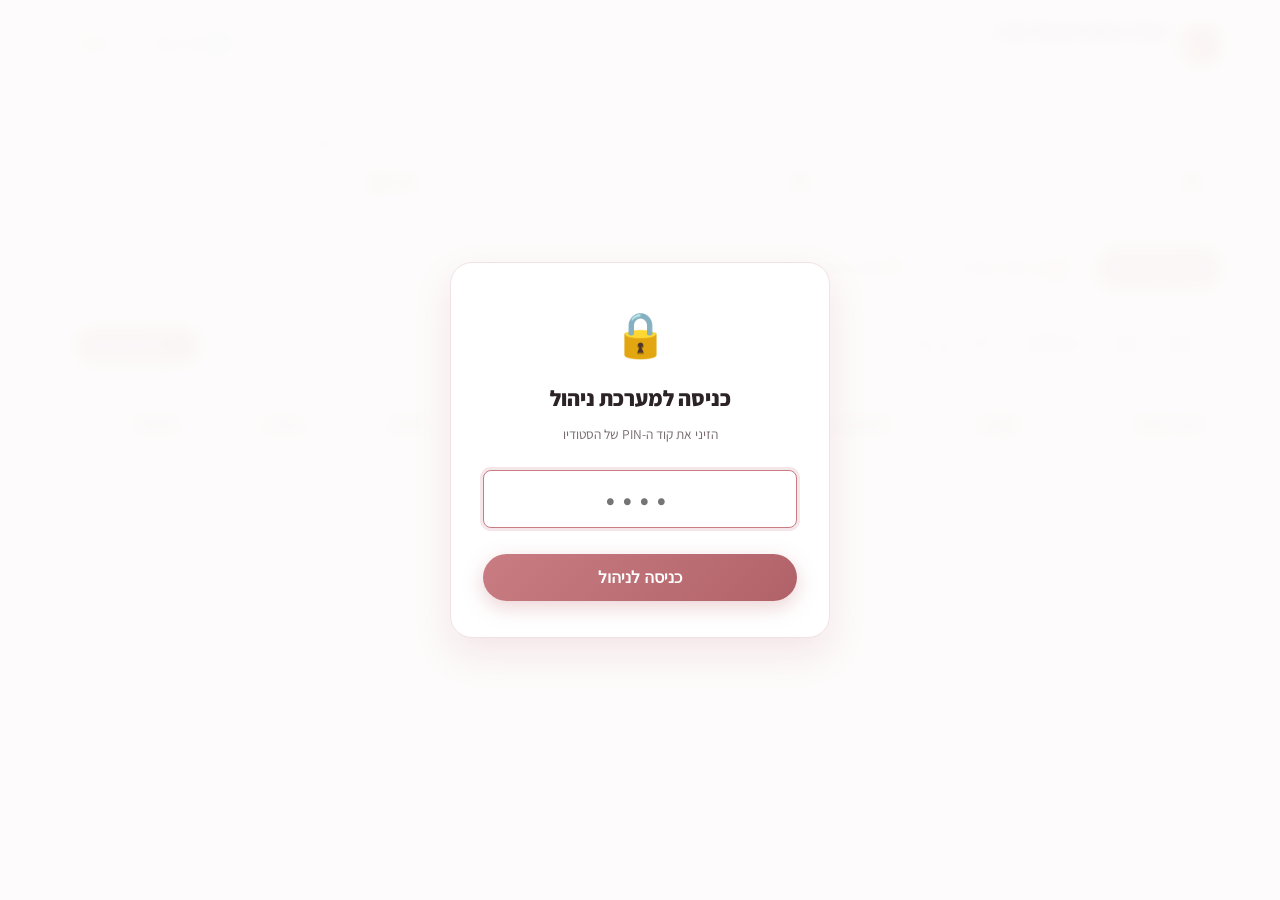
<file: static/admin.html>
<!DOCTYPE html>
<html lang="he" dir="rtl">
<head>
  <meta charset="UTF-8">
  <meta name="viewport" content="width=device-width, initial-scale=1.0">
  <meta http-equiv="Cache-Control" content="no-cache, no-store, must-revalidate">
  <meta http-equiv="Pragma" content="no-cache">
  <meta http-equiv="Expires" content="0">
  <title>ניהול סטודיו | מערכת זימון תורים</title>
  <link rel="preconnect" href="https://fonts.googleapis.com">
  <link rel="preconnect" href="https://fonts.gstatic.com" crossorigin>
  <link href="https://fonts.googleapis.com/css2?family=Assistant:wght@300;400;600;700;800&display=swap" rel="stylesheet">
  <link rel="stylesheet" href="/static/styles.css?v=20260924_6">
  <style>
    body {
      background: #f8f6f7;
    }
    .admin-header {
      background: #ffffff;
      border-bottom: 1px solid var(--border);
      padding: 16px 0;
      position: sticky;
      top: 0;
      z-index: 90;
    }
    .admin-nav {
      display: flex;
      align-items: center;
      justify-content: space-between;
    }
    .admin-tabs {
      display: flex;
      gap: 10px;
      margin: 24px 0 20px;
      overflow-x: auto;
      padding-bottom: 4px;
    }
    .admin-tab-btn {
      background: white;
      border: 1px solid var(--border);
      padding: 10px 20px;
      border-radius: var(--radius-full);
      font-size: 14px;
      font-weight: 700;
      color: var(--text-muted);
      cursor: pointer;
      display: flex;
      align-items: center;
      gap: 8px;
      transition: var(--transition);
      white-space: nowrap;
    }
    .admin-tab-btn:hover {
      border-color: var(--primary);
      color: var(--primary-dark);
    }
    .admin-tab-btn.active {
      background: var(--primary);
      border-color: var(--primary);
      color: white;
      box-shadow: 0 4px 12px rgba(201, 125, 131, 0.3);
    }
    .stat-cards-grid {
      display: grid;
      grid-template-columns: repeat(auto-fit, minmax(200px, 1fr));
      gap: 16px;
      margin-bottom: 24px;
    }
    .stat-card {
      background: white;
      border: 1px solid var(--border);
      border-radius: var(--radius-md);
      padding: 20px;
      box-shadow: var(--shadow-sm);
    }
    .stat-val {
      font-size: 28px;
      font-weight: 800;
      color: var(--primary-dark);
      margin-top: 4px;
    }
    .stat-lbl {
      font-size: 13px;
      color: var(--text-muted);
      font-weight: 600;
    }
    /* Filter Bar */
    .filter-bar {
      background: white;
      border: 1px solid var(--border);
      border-radius: var(--radius-md);
      padding: 16px;
      margin-bottom: 20px;
      display: flex;
      gap: 12px;
      flex-wrap: wrap;
      align-items: center;
      justify-content: space-between;
    }
    .filter-group {
      display: flex;
      gap: 8px;
      align-items: center;
      flex-wrap: wrap;
    }
    .appts-table-wrap {
      background: white;
      border: 1px solid var(--border);
      border-radius: var(--radius-md);
      overflow-x: auto;
      box-shadow: var(--shadow-sm);
    }
    table {
      width: 100%;
      border-collapse: collapse;
      text-align: right;
      font-size: 14px;
    }
    th {
      background: var(--primary-subtle);
      padding: 14px 16px;
      font-weight: 700;
      color: var(--text-main);
      border-bottom: 1px solid var(--border);
    }
    td {
      padding: 14px 16px;
      border-bottom: 1px solid var(--border);
      vertical-align: middle;
    }
    tr:hover td {
      background: #fffcfd;
    }
    .status-badge {
      display: inline-block;
      padding: 4px 10px;
      border-radius: var(--radius-full);
      font-size: 12px;
      font-weight: 700;
    }
    .status-pending { background: #fff7ed; color: #ea580c; border: 1px solid #fed7aa; }
    .status-confirmed { background: #e8f7ee; color: #2a9d8f; }
    .status-completed { background: #e0f2fe; color: #0284c7; }
    .status-cancelled { background: #fee2e2; color: #dc2626; }
    .status-no_show { background: #fef3c7; color: #d97706; }

    /* Action buttons in table */
    .btn-action-sm {
      padding: 5px 10px;
      border-radius: var(--radius-sm);
      font-size: 12px;
      font-weight: 600;
      border: 1px solid var(--border);
      background: white;
      cursor: pointer;
      margin-left: 4px;
      transition: var(--transition);
      display: inline-flex;
      align-items: center;
      gap: 4px;
    }
    .btn-action-sm:hover {
      background: var(--primary-subtle);
      border-color: var(--primary);
    }
    .btn-wa-sm {
      background: #e6f9ed;
      color: #128c7e;
      border-color: #a7f3d0;
      text-decoration: none;
    }
    .btn-wa-sm:hover {
      background: #25d366;
      color: white;
    }

    /* Auth lock screen */
    .auth-overlay {
      position: fixed;
      inset: 0;
      background: rgba(253, 251, 251, 0.96);
      backdrop-filter: blur(8px);
      display: flex;
      align-items: center;
      justify-content: center;
      z-index: 999;
    }
    .auth-box {
      background: white;
      border: 1px solid var(--border);
      box-shadow: var(--shadow-lg);
      border-radius: var(--radius-lg);
      padding: 36px 32px;
      width: 100%;
      max-width: 380px;
      text-align: center;
    }
    .pin-input {
      letter-spacing: 8px;
      text-align: center;
      font-size: 24px;
      font-weight: 800;
    }

    /* Tab panels */
    .tab-view {
      display: none;
    }
    .tab-view.active {
      display: block;
    }
  </style>
</head>
<body>

  <!-- Admin Login Overlay -->
  <div id="authOverlay" class="auth-overlay">
    <div class="auth-box">
      <div style="font-size: 44px; margin-bottom: 12px;">🔒</div>
      <h2 style="font-size: 22px; font-weight: 800; margin-bottom: 8px;">כניסה למערכת ניהול</h2>
      <p style="color: var(--text-muted); font-size: 13.5px; margin-bottom: 24px;">
        הזיני את קוד ה-PIN של הסטודיו
      </p>
      <form onsubmit="handleAdminLogin(event)">
        <div class="form-group">
          <input type="password" id="adminPinInput" class="form-input pin-input" maxlength="8" placeholder="••••" required autofocus>
        </div>
        <button type="submit" class="btn-primary" style="width: 100%; justify-content: center; margin-top: 10px;">
          כניסה לניהול
        </button>
      </form>
    </div>
  </div>

  <!-- Admin Header -->
  <header class="admin-header">
    <div class="container admin-nav">
      <div style="display: flex; align-items: center; gap: 12px;">
        <a href="/" style="text-decoration: none;" title="מעבר לאתר הראשי">
          <div class="brand-icon">💅</div>
        </a>
        <div>
          <h1 style="font-size: 19px; font-weight: 800;" id="adminSalonTitle">ניהול ציפורניים של סתיו</h1>
          <span style="font-size: 12px; color: var(--primary); font-weight: 700;">מערכת ניהול תורים והגדרות</span>
        </div>
      </div>
      <div style="display: flex; gap: 10px; align-items: center;">
        <a href="/" class="btn-secondary" style="padding: 8px 16px; font-size: 13px;">
          🌐 צפייה באתר
        </a>
        <button onclick="logoutAdmin()" class="btn-action-sm" style="color: #dc2626; border-color: #fecaca; padding: 8px 14px;">
          יציאה
        </button>
      </div>
    </div>
  </header>

  <main class="container" style="padding-bottom: 80px;">

    <!-- Summary Statistics -->
    <div class="stat-cards-grid" style="margin-top: 24px;">
      <div class="stat-card">
        <div class="stat-lbl">תורים להיום</div>
        <div class="stat-val" id="statTodayCount">0</div>
      </div>
      <div class="stat-card">
        <div class="stat-lbl">סה״כ תורים החודש</div>
        <div class="stat-val" id="statMonthCount">0</div>
      </div>
      <div class="stat-card">
        <div class="stat-lbl">הכנסה חודשית משוערת</div>
        <div class="stat-val" id="statMonthRevenue">0 ₪</div>
      </div>
    </div>

    <!-- Navigation Tabs -->
    <div class="admin-tabs">
      <button class="admin-tab-btn active" onclick="switchAdminTab('appts', this)">
        📅 יומן תורים
      </button>
      <button class="admin-tab-btn" onclick="switchAdminTab('services', this)">
        💅 שירותים ומחירון
      </button>
      <button class="admin-tab-btn" onclick="switchAdminTab('hours', this)">
        ⏰ שעות פעילות
      </button>
      <button class="admin-tab-btn" onclick="switchAdminTab('reviews', this)">
        💬 חוות דעת (ביקורות)
      </button>
      <button class="admin-tab-btn" onclick="switchAdminTab('settings', this)">
        ⚙️ הגדרות סטודיו
      </button>
    </div>

    <!-- TAB 1: Appointments -->
    <section id="tabViewAppts" class="tab-view active">
      <div class="filter-bar">
        <div class="filter-group">
          <button class="btn-action-sm" onclick="filterDateShortcut('today')">היום</button>
          <button class="btn-action-sm" onclick="filterDateShortcut('tomorrow')">מחר</button>
          <button class="btn-action-sm" onclick="filterDateShortcut('all')">כל התורים</button>
          <input type="date" id="filterDateInput" class="form-input" style="width: auto; padding: 6px 12px; font-size: 13px;" onchange="loadAppointments()">
          <select id="filterStatusSelect" class="form-input" style="width: auto; padding: 6px 12px; font-size: 13px;" onchange="loadAppointments()">
            <option value="all">כל הסטטוסים</option>
            <option value="confirmed">מאושר</option>
            <option value="completed">הושלם</option>
            <option value="cancelled">מבוטל</option>
            <option value="no_show">לא הגיעה</option>
          </select>
        </div>
        <div class="filter-group">
          <input type="text" id="searchClientInput" placeholder="חיפוש לפי שם / טלפון..." class="form-input" style="width: 200px; padding: 6px 12px; font-size: 13px;" oninput="loadAppointments()">
          <button class="btn-primary" onclick="openManualBookingModal()" style="padding: 8px 18px; font-size: 13px;">
            + הוסף תור ידני
          </button>
        </div>
      </div>

      <div class="appts-table-wrap">
        <table>
          <thead>
            <tr>
              <th>תאריך ושעה</th>
              <th>לקוח/ה</th>
              <th>טלפון & וואטסאפ</th>
              <th>טיפול</th>
              <th>מחיר</th>
              <th>סטטוס</th>
              <th>הערות</th>
              <th>פעולות</th>
            </tr>
          </thead>
          <tbody id="apptsTableBody">
            <!-- Injected by admin.js -->
          </tbody>
        </table>
        <div id="noApptsMsg" style="display: none; text-align: center; padding: 40px; color: var(--text-muted);">
          לא נמצאו תורים לפי הסינון הנוכחי.
        </div>
      </div>
    </section>

    <!-- TAB 2: Services Management -->
    <section id="tabViewServices" class="tab-view">
      <div style="display: flex; justify-content: space-between; align-items: center; margin-bottom: 20px;">
        <h2 style="font-size: 20px; font-weight: 800;">שירותים, טיפולים ומחירים</h2>
        <button class="btn-primary" onclick="openNewServiceModal()" style="padding: 8px 18px; font-size: 13px;">
          + הוסף טיפול חדש
        </button>
      </div>

      <div class="appts-table-wrap">
        <table>
          <thead>
            <tr>
              <th>שם טיפול (עברית)</th>
              <th>קטגוריה</th>
              <th>משך (דקות)</th>
              <th>מחיר (₪)</th>
              <th>תגית</th>
              <th>פעולות</th>
            </tr>
          </thead>
          <tbody id="adminServicesTableBody">
            <!-- Injected by admin.js -->
          </tbody>
        </table>
      </div>
    </section>

    <!-- TAB 3: Business Hours -->
    <section id="tabViewHours" class="tab-view">
      <div style="background: white; border: 1px solid var(--border); border-radius: var(--radius-md); padding: 24px; max-width: 800px;">
        <h2 style="font-size: 20px; font-weight: 800; margin-bottom: 8px;">הגדרת ימי ושעות פעילות</h2>
        <p style="color: var(--text-muted); font-size: 13.5px; margin-bottom: 24px;">
          המערכת תאפשר ללקוחות להזמין תורים אך ורק בטווח השעות הפנויות שהגדרת כאן.
        </p>
        <div id="hoursFormContainer">
          <!-- Injected by admin.js -->
        </div>
        <button class="btn-primary" onclick="saveBusinessHours()" style="margin-top: 20px;">
          💾 שמירת שעות פעילות
        </button>
      </div>
    </section>

    <!-- TAB 4: Client Reviews -->
    <section id="tabViewReviews" class="tab-view">
      <div style="display: flex; justify-content: space-between; align-items: center; margin-bottom: 20px;">
        <div>
          <h2 style="font-size: 20px; font-weight: 800;">חוות דעת (ביקורות)</h2>
          <p style="color: var(--text-muted); font-size: 13.5px;">חוות דעת אותנטיות שנכתבו על ידי לקוחות באתר</p>
        </div>
      </div>

      <div class="appts-table-wrap">
        <table>
          <thead>
            <tr>
              <th style="width: 110px;">תאריך</th>
              <th style="width: 140px;">שם לקוח/ה</th>
              <th style="width: 120px;">דירוג</th>
              <th>חוות דעת</th>
              <th style="width: 90px;">פעולות</th>
            </tr>
          </thead>
          <tbody id="adminReviewsTableBody">
            <!-- Injected by admin.js -->
          </tbody>
        </table>
        <div id="noAdminReviewsMsg" style="display: none; text-align: center; padding: 40px; color: var(--text-muted);">
          טרם נכתבו חוות דעת באתר.
        </div>
      </div>
    </section>

    <!-- TAB 5: Studio Settings -->
    <section id="tabViewSettings" class="tab-view">
      <div style="background: white; border: 1px solid var(--border); border-radius: var(--radius-md); padding: 24px; max-width: 680px;">
        <h2 style="font-size: 20px; font-weight: 800; margin-bottom: 18px;">פרטי הסטודיו והגדרות מערכת</h2>
        <form onsubmit="saveSalonSettings(event)">
          <div class="form-group">
            <label class="form-label">שם הסטודיו (עברית)</label>
            <input type="text" id="settingNameHe" class="form-input" required>
          </div>
          <div class="form-group">
            <label class="form-label">שם הסטודיו (אנגלית)</label>
            <input type="text" id="settingNameEn" class="form-input" required>
          </div>
          <div class="form-group">
            <label class="form-label">מספר טלפון לבירורים</label>
            <input type="text" id="settingPhone" class="form-input" required>
          </div>
          <div class="form-group">
            <label class="form-label">מספר וואטסאפ להודעות (כולל קידומת 972, לדוגמה: 972501234567)</label>
            <input type="text" id="settingWa" class="form-input" required>
          </div>
          <div class="form-group">
            <label class="form-label">כתובת הסטודיו</label>
            <input type="text" id="settingAddress" class="form-input" required>
          </div>
          <div class="form-group">
            <label class="form-label">קוד PIN לניהול</label>
            <input type="text" id="settingPin" class="form-input" required>
          </div>
          <div class="form-group">
            <label class="form-label">מדיניות ביטולים והערות לקוח</label>
            <textarea id="settingPolicy" class="form-input" rows="3"></textarea>
          </div>
          <button type="submit" class="btn-primary" style="margin-top: 10px;">
            💾 שמור שינויים
          </button>
        </form>
      </div>
    </section>

  </main>

  <!-- Service Edit / Add Modal -->
  <div id="serviceModal" class="modal-overlay">
    <div class="modal-content" style="max-width: 520px;">
      <div class="modal-header">
        <h3 class="modal-title" id="serviceModalTitle">עריכת טיפול</h3>
        <button class="btn-close" onclick="closeServiceModal()">✕</button>
      </div>
      <div class="modal-body">
        <form onsubmit="saveServiceForm(event)">
          <input type="hidden" id="editServiceId">
          <div class="form-group">
            <label class="form-label">שם הטיפול (עברית) *</label>
            <input type="text" id="srvNameHe" class="form-input" required>
          </div>
          <div class="form-group">
            <label class="form-label">שם הטיפול (אנגלית)</label>
            <input type="text" id="srvNameEn" class="form-input">
          </div>
          <div class="form-group">
            <label class="form-label">קטגוריה *</label>
            <select id="srvCategory" class="form-input">
              <option value="gel">לק ג'ל ומניקור (gel)</option>
              <option value="extensions">בנייה ומילוי (extensions)</option>
              <option value="pedicure">פדיקור (pedicure)</option>
              <option value="art">נייל ארט ותוספות (art)</option>
              <option value="care">הסרה וטיפוח (care)</option>
            </select>
          </div>
          <div style="display: grid; grid-template-columns: 1fr 1fr; gap: 12px;">
            <div class="form-group">
              <label class="form-label">משך הטיפול (דקות) *</label>
              <input type="number" id="srvDuration" class="form-input" required min="10" step="5" value="60">
            </div>
            <div class="form-group">
              <label class="form-label">מחיר (₪) *</label>
              <input type="number" id="srvPrice" class="form-input" required min="0" step="5" value="140">
            </div>
          </div>
          <div class="form-group">
            <label class="form-label">תיאור הטיפול</label>
            <textarea id="srvDescHe" class="form-input" rows="2"></textarea>
          </div>
          <div class="form-group">
            <label class="form-label">תגית מיוחדת (למשל: הכי פופולרי ✨)</label>
            <input type="text" id="srvBadgeHe" class="form-input">
          </div>
          <div style="display: flex; justify-content: flex-end; gap: 10px; margin-top: 16px;">
            <button type="button" class="btn-secondary" onclick="closeServiceModal()">ביטול</button>
            <button type="submit" class="btn-primary">שמירה</button>
          </div>
        </form>
      </div>
    </div>
  </div>

  <!-- Manual Booking Modal -->
  <div id="manualBookingModal" class="modal-overlay">
    <div class="modal-content" style="max-width: 520px;">
      <div class="modal-header">
        <h3 class="modal-title">הוספת תור ידני (טלפוני / ווק-אין)</h3>
        <button class="btn-close" onclick="closeManualBookingModal()">✕</button>
      </div>
      <div class="modal-body">
        <form onsubmit="handleManualBookingSubmit(event)">
          <div class="form-group">
            <label class="form-label">שם הלקוח/ה *</label>
            <input type="text" id="manualName" class="form-input" required>
          </div>
          <div class="form-group">
            <label class="form-label">מספר טלפון *</label>
            <input type="tel" id="manualPhone" class="form-input" required>
          </div>
          <div class="form-group">
            <label class="form-label">טיפול *</label>
            <select id="manualServiceSelect" class="form-input" required>
              <!-- Populated by JS -->
            </select>
          </div>
          <div style="display: grid; grid-template-columns: 1fr 1fr; gap: 12px;">
            <div class="form-group">
              <label class="form-label">תאריך *</label>
              <input type="date" id="manualDate" class="form-input" required>
            </div>
            <div class="form-group">
              <label class="form-label">שעת התחלה *</label>
              <input type="time" id="manualStartTime" class="form-input" required value="10:00">
            </div>
          </div>
          <div class="form-group">
            <label class="form-label">הערות</label>
            <textarea id="manualNotes" class="form-input" rows="2" placeholder="למשל: תור טלפוני"></textarea>
          </div>
          <div style="display: flex; justify-content: flex-end; gap: 10px; margin-top: 16px;">
            <button type="button" class="btn-secondary" onclick="closeManualBookingModal()">ביטול</button>
            <button type="submit" class="btn-primary">הוספת תור</button>
          </div>
        </form>
      </div>
    </div>
  </div>

  <script src="/static/admin.js?v=20260924_7"></script>
</body>
</html>
</file>
<file: static/styles.css>
:root {
  --primary: #c97d83;
  --primary-dark: #b06268;
  --primary-light: #fbebee;
  --primary-subtle: #fff5f6;
  --gold: #d4af37;
  --gold-light: #f7eed7;
  --text-main: #2b2325;
  --text-muted: #74686a;
  --text-light: #9e8e91;
  --bg-main: #fdfbfb;
  --bg-card: #ffffff;
  --border: #f0e2e4;
  --border-focus: #c97d83;
  --shadow-sm: 0 2px 8px rgba(199, 125, 131, 0.08);
  --shadow-md: 0 8px 24px rgba(199, 125, 131, 0.12);
  --shadow-lg: 0 16px 36px rgba(199, 125, 131, 0.16);
  --radius-sm: 8px;
  --radius-md: 14px;
  --radius-lg: 22px;
  --radius-full: 9999px;
  --font-heading: 'Playfair Display', 'Assistant', serif, -apple-system, sans-serif;
  --font-body: 'Assistant', -apple-system, BlinkMacSystemFont, "Segoe UI", Roboto, sans-serif;
  --transition: all 0.25s cubic-bezier(0.16, 1, 0.3, 1);
}

* {
  box-sizing: border-box;
  margin: 0;
  padding: 0;
}

body {
  font-family: var(--font-body);
  background-color: var(--bg-main);
  color: var(--text-main);
  line-height: 1.6;
  min-height: 100vh;
  -webkit-font-smoothing: antialiased;
}

/* RTL / LTR Helpers */
[dir="rtl"] {
  direction: rtl;
  text-align: right;
}
[dir="ltr"] {
  direction: ltr;
  text-align: left;
}

/* Container */
.container {
  max-width: 1200px;
  margin: 0 auto;
  padding: 0 20px;
}

/* Navbar */
.navbar {
  background: rgba(255, 255, 255, 0.92);
  backdrop-filter: blur(12px);
  position: sticky;
  top: 0;
  z-index: 100;
  border-bottom: 1px solid var(--border);
  padding: 14px 0;
}

.nav-content {
  display: flex;
  align-items: center;
  justify-content: space-between;
}

.brand {
  display: flex;
  align-items: center;
  gap: 10px;
  text-decoration: none;
  color: var(--text-main);
}

.brand-icon {
  width: 38px;
  height: 38px;
  background: linear-gradient(135deg, var(--primary), var(--primary-dark));
  color: #fff;
  border-radius: 12px;
  display: flex;
  align-items: center;
  justify-content: center;
  font-size: 20px;
  box-shadow: 0 4px 12px rgba(201, 125, 131, 0.3);
}

.brand-name {
  font-size: 20px;
  font-weight: 700;
  letter-spacing: -0.3px;
}

.brand-tagline {
  font-size: 11px;
  color: var(--primary);
  font-weight: 600;
  text-transform: uppercase;
  letter-spacing: 0.5px;
}

.nav-actions {
  display: flex;
  align-items: center;
  gap: 12px;
}

.btn-lang {
  background: var(--primary-subtle);
  color: var(--primary-dark);
  border: 1px solid var(--border);
  padding: 6px 14px;
  border-radius: var(--radius-full);
  font-size: 13px;
  font-weight: 600;
  cursor: pointer;
  transition: var(--transition);
  display: flex;
  align-items: center;
  gap: 6px;
}

.btn-lang:hover {
  background: var(--primary-light);
}

.btn-admin-link {
  text-decoration: none;
  color: var(--text-muted);
  font-size: 13px;
  font-weight: 500;
  padding: 6px 12px;
  border-radius: var(--radius-full);
  transition: var(--transition);
}

.btn-admin-link:hover {
  color: var(--primary-dark);
  background: var(--primary-subtle);
}

/* Hero Section */
.hero {
  padding: 50px 0 60px;
  position: relative;
  overflow: hidden;
}

.hero-bg-accent {
  position: absolute;
  top: -150px;
  left: 50%;
  transform: translateX(-50%);
  width: 600px;
  height: 600px;
  background: radial-gradient(circle, rgba(251, 235, 238, 0.8) 0%, rgba(253, 251, 251, 0) 70%);
  z-index: -1;
  pointer-events: none;
}

.hero-inner {
  display: grid;
  grid-template-columns: 1.2fr 0.8fr;
  gap: 40px;
  align-items: center;
}

@media (max-width: 860px) {
  .hero-inner {
    grid-template-columns: 1fr;
    text-align: center;
  }
}

.hero-tag {
  display: inline-flex;
  align-items: center;
  gap: 8px;
  background: var(--primary-light);
  color: var(--primary-dark);
  padding: 6px 16px;
  border-radius: var(--radius-full);
  font-size: 13px;
  font-weight: 700;
  margin-bottom: 18px;
}

.hero-title {
  font-size: 42px;
  font-weight: 800;
  line-height: 1.2;
  color: var(--text-main);
  margin-bottom: 16px;
}

.hero-title span {
  background: linear-gradient(135deg, var(--primary-dark), #e07a5f);
  -webkit-background-clip: text;
  -webkit-text-fill-color: transparent;
}

.hero-desc {
  font-size: 17px;
  color: var(--text-muted);
  margin-bottom: 28px;
  max-width: 520px;
}

@media (max-width: 860px) {
  .hero-desc {
    margin: 0 auto 28px;
  }
}

.hero-cta-group {
  display: flex;
  align-items: center;
  gap: 14px;
  flex-wrap: wrap;
}

@media (max-width: 860px) {
  .hero-cta-group {
    justify-content: center;
  }
}

.btn-primary {
  background: linear-gradient(135deg, var(--primary), var(--primary-dark));
  color: white;
  border: none;
  padding: 14px 32px;
  border-radius: var(--radius-full);
  font-size: 16px;
  font-weight: 700;
  cursor: pointer;
  box-shadow: 0 6px 20px rgba(201, 125, 131, 0.35);
  transition: var(--transition);
  display: inline-flex;
  align-items: center;
  gap: 10px;
  text-decoration: none;
}

.btn-primary:hover {
  transform: translateY(-2px);
  box-shadow: 0 8px 26px rgba(201, 125, 131, 0.45);
}

.btn-secondary {
  background: white;
  color: var(--text-main);
  border: 1px solid var(--border);
  padding: 14px 26px;
  border-radius: var(--radius-full);
  font-size: 15px;
  font-weight: 600;
  cursor: pointer;
  transition: var(--transition);
  text-decoration: none;
  display: inline-flex;
  align-items: center;
  gap: 8px;
}

.btn-secondary:hover {
  background: var(--primary-subtle);
  border-color: var(--primary);
  color: var(--primary-dark);
}

/* Hero Badge Cards */
.hero-visual {
  position: relative;
  display: flex;
  justify-content: center;
}

.hero-card-stack {
  position: relative;
  width: 100%;
  max-width: 360px;
}

.hero-main-card {
  background: #ffffff;
  border-radius: var(--radius-lg);
  padding: 24px;
  box-shadow: var(--shadow-lg);
  border: 1px solid var(--border);
}

.hero-rating-box {
  display: flex;
  align-items: center;
  gap: 12px;
  margin-bottom: 20px;
  padding-bottom: 16px;
  border-bottom: 1px solid var(--border);
}

.rating-stars {
  color: #ffb703;
  font-size: 18px;
  letter-spacing: 2px;
}

.rating-text {
  font-size: 14px;
  font-weight: 700;
  color: var(--text-main);
}

.hero-features-list {
  list-style: none;
  display: flex;
  flex-direction: column;
  gap: 14px;
}

.hero-feature-item {
  display: flex;
  align-items: center;
  gap: 12px;
  font-size: 14px;
  font-weight: 600;
  color: var(--text-main);
}

.feature-check {
  width: 24px;
  height: 24px;
  border-radius: 50%;
  background: var(--primary-light);
  color: var(--primary-dark);
  display: flex;
  align-items: center;
  justify-content: center;
  font-size: 13px;
  flex-shrink: 0;
}

/* Category Filter Tabs */
.services-section {
  padding: 40px 0 80px;
}

.section-header {
  text-align: center;
  margin-bottom: 36px;
}

.section-subtitle {
  font-size: 13px;
  font-weight: 700;
  color: var(--primary);
  text-transform: uppercase;
  letter-spacing: 1px;
  margin-bottom: 6px;
}

.section-title {
  font-size: 32px;
  font-weight: 800;
  color: var(--text-main);
  margin-bottom: 10px;
}

.category-tabs {
  display: flex;
  justify-content: center;
  gap: 8px;
  flex-wrap: wrap;
  margin-bottom: 34px;
}

.cat-tab {
  background: white;
  border: 1px solid var(--border);
  padding: 9px 20px;
  border-radius: var(--radius-full);
  font-size: 14px;
  font-weight: 600;
  color: var(--text-muted);
  cursor: pointer;
  transition: var(--transition);
}

.cat-tab:hover {
  border-color: var(--primary);
  color: var(--primary-dark);
}

.cat-tab.active {
  background: var(--primary);
  border-color: var(--primary);
  color: white;
  box-shadow: 0 4px 14px rgba(201, 125, 131, 0.3);
}

/* Service Grid */
.services-grid {
  display: grid;
  grid-template-columns: repeat(auto-fill, minmax(330px, 1fr));
  gap: 24px;
}

.service-card {
  background: white;
  border: 1px solid var(--border);
  border-radius: var(--radius-md);
  padding: 24px;
  transition: var(--transition);
  display: flex;
  flex-direction: column;
  position: relative;
  box-shadow: var(--shadow-sm);
}

.service-card:hover {
  transform: translateY(-4px);
  box-shadow: var(--shadow-md);
  border-color: rgba(201, 125, 131, 0.4);
}

.service-badge {
  display: none;
}


.service-header {
  margin-bottom: 12px;
  padding-right: 70px;
}
[dir="rtl"] .service-header {
  padding-right: 0;
  padding-left: 70px;
}

.service-name {
  font-size: 19px;
  font-weight: 700;
  color: var(--text-main);
  line-height: 1.3;
}

.service-desc {
  font-size: 13.5px;
  color: var(--text-muted);
  margin-bottom: 20px;
  flex-grow: 1;
}

.service-footer {
  display: flex;
  align-items: center;
  justify-content: space-between;
  border-top: 1px solid var(--border);
  padding-top: 16px;
}

.service-price-block {
  display: flex;
  flex-direction: column;
}

.service-price {
  font-size: 22px;
  font-weight: 800;
  color: var(--text-main);
}

.service-duration {
  font-size: 12.5px;
  color: var(--text-light);
  display: flex;
  align-items: center;
  gap: 4px;
}

.btn-book-service {
  background: var(--primary-light);
  color: var(--primary-dark);
  border: 1px solid transparent;
  padding: 8px 18px;
  border-radius: var(--radius-full);
  font-size: 13.5px;
  font-weight: 700;
  cursor: pointer;
  transition: var(--transition);
}

.btn-book-service:hover {
  background: var(--primary);
  color: white;
}

/* Modal Overlay */
.modal-overlay {
  position: fixed;
  top: 0;
  left: 0;
  right: 0;
  bottom: 0;
  background: rgba(26, 17, 19, 0.6);
  backdrop-filter: blur(4px);
  display: none;
  align-items: center;
  justify-content: center;
  z-index: 1000;
  padding: 16px;
}

.modal-overlay.active {
  display: flex;
  animation: fadeIn 0.2s ease-out;
}

@keyframes fadeIn {
  from { opacity: 0; }
  to { opacity: 1; }
}

.modal-content {
  background: white;
  width: 100%;
  max-width: 640px;
  max-height: 90vh;
  border-radius: var(--radius-lg);
  overflow-y: auto;
  box-shadow: 0 24px 48px rgba(0, 0, 0, 0.2);
  position: relative;
  display: flex;
  flex-direction: column;
}

.modal-header {
  padding: 20px 24px;
  border-bottom: 1px solid var(--border);
  display: flex;
  align-items: center;
  justify-content: space-between;
  position: sticky;
  top: 0;
  background: white;
  z-index: 10;
}

.modal-title {
  font-size: 20px;
  font-weight: 700;
}

.btn-close {
  background: none;
  border: none;
  font-size: 22px;
  color: var(--text-muted);
  cursor: pointer;
  width: 32px;
  height: 32px;
  border-radius: 50%;
  display: flex;
  align-items: center;
  justify-content: center;
  transition: var(--transition);
}

.btn-close:hover {
  background: var(--primary-light);
  color: var(--primary-dark);
}

/* Step Wizard Progress Bar */
.wizard-progress {
  display: flex;
  padding: 14px 24px;
  background: var(--primary-subtle);
  border-bottom: 1px solid var(--border);
  gap: 8px;
}

.wizard-step-indicator {
  flex: 1;
  display: flex;
  align-items: center;
  gap: 8px;
  font-size: 12px;
  font-weight: 700;
  color: var(--text-light);
}

.step-num {
  width: 24px;
  height: 24px;
  border-radius: 50%;
  background: white;
  border: 1px solid var(--border);
  display: flex;
  align-items: center;
  justify-content: center;
  font-size: 11px;
}

.wizard-step-indicator.active {
  color: var(--primary-dark);
}

.wizard-step-indicator.active .step-num {
  background: var(--primary);
  color: white;
  border-color: var(--primary);
}

.wizard-step-indicator.completed .step-num {
  background: var(--primary-dark);
  color: white;
  border-color: var(--primary-dark);
}

.modal-body {
  padding: 24px;
  flex: 1;
}

.step-panel {
  display: none;
}

.step-panel.active {
  display: block;
  animation: stepFade 0.25s ease-out;
}

@keyframes stepFade {
  from { opacity: 0; transform: translateY(6px); }
  to { opacity: 1; transform: translateY(0); }
}

/* Step 1: Services Selection */
.services-select-list {
  display: flex;
  flex-direction: column;
  gap: 10px;
  max-height: 280px;
  overflow-y: auto;
  margin-bottom: 20px;
  padding-right: 4px;
}

.select-service-item {
  display: flex;
  align-items: center;
  justify-content: space-between;
  padding: 14px 16px;
  border: 2px solid var(--border);
  border-radius: var(--radius-md);
  cursor: pointer;
  transition: var(--transition);
}

.select-service-item:hover {
  border-color: var(--primary);
  background: var(--primary-subtle);
}

.select-service-item.selected {
  border-color: var(--primary);
  background: var(--primary-light);
}

.item-left {
  display: flex;
  flex-direction: column;
}

.item-title {
  font-size: 15px;
  font-weight: 700;
  color: var(--text-main);
}

.item-meta {
  font-size: 12px;
  color: var(--text-muted);
}

.item-price {
  font-size: 16px;
  font-weight: 800;
  color: var(--primary-dark);
}

.addon-section-title {
  font-size: 14px;
  font-weight: 700;
  color: var(--text-muted);
  margin: 16px 0 10px;
}

.addons-grid {
  display: grid;
  grid-template-columns: 1fr 1fr;
  gap: 10px;
  margin-bottom: 20px;
}

@media (max-width: 500px) {
  .addons-grid {
    grid-template-columns: 1fr;
  }
}

.addon-pill {
  display: flex;
  align-items: center;
  justify-content: space-between;
  padding: 10px 14px;
  border: 1px solid var(--border);
  border-radius: var(--radius-sm);
  cursor: pointer;
  font-size: 13px;
  transition: var(--transition);
}

.addon-pill:hover {
  border-color: var(--primary);
}

.addon-pill.selected {
  background: var(--primary-light);
  border-color: var(--primary);
  font-weight: 700;
  color: var(--primary-dark);
}

/* Step 2: Date & Time Picker */
.date-picker-wrap {
  margin-bottom: 20px;
}

.date-scroll-row {
  display: flex;
  gap: 10px;
  overflow-x: auto;
  padding: 6px 2px 14px;
  scrollbar-width: thin;
}

.date-pill {
  flex: 0 0 76px;
  padding: 12px 6px;
  background: white;
  border: 2px solid var(--border);
  border-radius: var(--radius-md);
  text-align: center;
  cursor: pointer;
  transition: var(--transition);
  user-select: none;
}

.date-pill:hover:not(.disabled) {
  border-color: var(--primary);
  background: var(--primary-subtle);
}

.date-pill.selected {
  border-color: var(--primary);
  background: var(--primary);
  color: white;
  box-shadow: 0 4px 12px rgba(201, 125, 131, 0.35);
}

.date-pill.disabled {
  opacity: 0.4;
  cursor: not-allowed;
  background: #f5f5f5;
}

.date-day-name {
  font-size: 12px;
  font-weight: 600;
}

.date-day-num {
  font-size: 20px;
  font-weight: 800;
  line-height: 1.2;
}

.date-month-name {
  font-size: 11px;
  color: var(--text-light);
}

.date-pill.selected .date-month-name {
  color: rgba(255, 255, 255, 0.9);
}

.time-slots-container {
  margin-top: 16px;
}

.slots-grid {
  display: grid;
  grid-template-columns: repeat(auto-fill, minmax(88px, 1fr));
  gap: 10px;
  max-height: 220px;
  overflow-y: auto;
  padding: 4px;
}

.time-slot-btn {
  background: white;
  border: 1px solid var(--border);
  padding: 10px 6px;
  border-radius: var(--radius-sm);
  font-size: 14px;
  font-weight: 700;
  color: var(--text-main);
  cursor: pointer;
  text-align: center;
  transition: var(--transition);
}

.time-slot-btn:hover {
  border-color: var(--primary);
  color: var(--primary-dark);
  background: var(--primary-subtle);
}

.time-slot-btn.selected {
  background: var(--primary);
  border-color: var(--primary);
  color: white;
  box-shadow: 0 3px 10px rgba(201, 125, 131, 0.3);
}

.no-slots-msg {
  text-align: center;
  padding: 30px;
  color: var(--text-muted);
  font-size: 14px;
  background: var(--primary-subtle);
  border-radius: var(--radius-md);
}

/* Step 3: Client Form */
.form-group {
  margin-bottom: 16px;
}

.form-label {
  display: block;
  font-size: 13.5px;
  font-weight: 700;
  margin-bottom: 6px;
  color: var(--text-main);
}

.form-input {
  width: 100%;
  padding: 12px 14px;
  border: 1.5px solid var(--border);
  border-radius: var(--radius-sm);
  font-size: 15px;
  font-family: inherit;
  color: var(--text-main);
  transition: var(--transition);
  background: #fff;
}

.form-input:focus {
  outline: none;
  border-color: var(--border-focus);
  box-shadow: 0 0 0 3px rgba(201, 125, 131, 0.18);
}

.booking-summary-card {
  background: var(--primary-subtle);
  border: 1px solid var(--border);
  border-radius: var(--radius-md);
  padding: 16px;
  margin: 20px 0;
  display: flex;
  flex-direction: column;
  gap: 8px;
  font-size: 13.5px;
}

.summary-row {
  display: flex;
  justify-content: space-between;
  align-items: center;
}

.summary-total {
  border-top: 1px dashed var(--border);
  padding-top: 8px;
  margin-top: 4px;
  font-weight: 800;
  font-size: 16px;
  color: var(--primary-dark);
}

/* Step 4: Confirmation Screen */
.confirmation-wrap {
  text-align: center;
  padding: 20px 10px;
}

.conf-icon {
  width: 72px;
  height: 72px;
  background: #e8f7ee;
  color: #2a9d8f;
  border-radius: 50%;
  display: flex;
  align-items: center;
  justify-content: center;
  font-size: 36px;
  margin: 0 auto 18px;
}

.conf-code-badge {
  display: inline-block;
  background: var(--primary-light);
  color: var(--primary-dark);
  padding: 6px 18px;
  border-radius: var(--radius-full);
  font-size: 15px;
  font-weight: 800;
  letter-spacing: 1px;
  margin: 12px 0 20px;
}

.conf-actions {
  display: flex;
  flex-direction: column;
  gap: 12px;
  margin-top: 24px;
}

.btn-whatsapp {
  background: #25d366;
  color: white;
  border: none;
  padding: 13px 24px;
  border-radius: var(--radius-full);
  font-size: 15px;
  font-weight: 700;
  cursor: pointer;
  display: inline-flex;
  align-items: center;
  justify-content: center;
  gap: 8px;
  text-decoration: none;
  box-shadow: 0 4px 14px rgba(37, 211, 102, 0.3);
  transition: var(--transition);
}

.btn-whatsapp:hover {
  background: #20ba5a;
  transform: translateY(-2px);
}

.btn-email {
  background: linear-gradient(135deg, #c97d83 0%, #a8585f 100%);
  color: white;
  border: none;
  padding: 13px 24px;
  border-radius: var(--radius-full);
  font-size: 15px;
  font-weight: 700;
  cursor: pointer;
  display: inline-flex;
  align-items: center;
  justify-content: center;
  gap: 8px;
  text-decoration: none;
  box-shadow: 0 4px 14px rgba(201, 125, 131, 0.35);
  transition: var(--transition);
}

.btn-email:hover {
  background: linear-gradient(135deg, #b86c72 0%, #94464d 100%);
  color: white;
  transform: translateY(-2px);
  box-shadow: 0 6px 18px rgba(201, 125, 131, 0.45);
}

.btn-calendar {
  background: white;
  border: 1.5px solid var(--border);
  color: var(--text-main);
  padding: 12px 24px;
  border-radius: var(--radius-full);
  font-size: 14px;
  font-weight: 700;
  cursor: pointer;
  display: inline-flex;
  align-items: center;
  justify-content: center;
  gap: 8px;
  text-decoration: none;
  transition: var(--transition);
}

.btn-calendar:hover {
  background: var(--primary-subtle);
  border-color: var(--primary);
  color: var(--primary-dark);
}

/* Modal Footer Buttons */
.modal-footer {
  padding: 16px 24px;
  border-top: 1px solid var(--border);
  display: flex;
  justify-content: space-between;
  align-items: center;
  background: white;
  position: sticky;
  bottom: 0;
}

/* Gallery & Highlights Section */
.gallery-section {
  padding: 60px 0;
  background: #ffffff;
  border-top: 1px solid var(--border);
  border-bottom: 1px solid var(--border);
}

.gallery-grid {
  display: grid;
  grid-template-columns: repeat(auto-fit, minmax(240px, 1fr));
  gap: 18px;
  margin-top: 28px;
}

.gallery-item {
  border-radius: var(--radius-md);
  overflow: hidden;
  height: 240px;
  background: #fdf2f4;
  position: relative;
  display: flex;
  flex-direction: column;
  align-items: center;
  justify-content: center;
  border: 1px solid var(--border);
  transition: var(--transition);
}

.gallery-item:hover {
  transform: scale(1.02);
}

.gallery-art {
  font-size: 48px;
  margin-bottom: 10px;
}

.gallery-label {
  font-size: 14px;
  font-weight: 700;
  color: var(--primary-dark);
}

/* Reviews */
.reviews-section {
  padding: 60px 0;
}

.reviews-grid {
  display: grid;
  grid-template-columns: repeat(auto-fit, minmax(280px, 1fr));
  gap: 20px;
  margin-top: 28px;
}

.review-card {
  background: white;
  border: 1px solid var(--border);
  border-radius: var(--radius-md);
  padding: 20px;
  box-shadow: var(--shadow-sm);
}

.review-stars {
  color: #ffb703;
  margin-bottom: 10px;
  font-size: 15px;
}

.review-text {
  font-size: 14px;
  color: var(--text-muted);
  margin-bottom: 12px;
  font-style: italic;
}

.review-author {
  font-size: 13.5px;
  font-weight: 700;
  color: var(--text-main);
}

.review-date {
  font-size: 11.5px;
  color: var(--text-light);
  margin-top: 4px;
}

/* Real Reviews Action Bar & Star Picker */
.reviews-action-bar {
  display: flex;
  justify-content: space-between;
  align-items: center;
  flex-wrap: wrap;
  gap: 16px;
  margin-bottom: 24px;
}

.reviews-summary-badge {
  display: inline-flex;
  align-items: center;
  gap: 8px;
  background: var(--gold-light);
  color: #855f08;
  padding: 6px 14px;
  border-radius: var(--radius-full);
  font-size: 13px;
  font-weight: 700;
}

.star-rating-picker {
  display: flex;
  gap: 6px;
  margin: 8px 0 16px;
  direction: ltr; /* keep 1-5 from left to right */
}

.star-btn {
  background: none;
  border: none;
  font-size: 28px;
  color: #d8cfd0;
  cursor: pointer;
  transition: transform 0.15s ease, color 0.15s ease;
  line-height: 1;
  padding: 2px;
}

.star-btn:hover,
.star-btn.active {
  color: #ffb703;
  transform: scale(1.18);
}

.empty-reviews-card {
  text-align: center;
  padding: 40px 20px;
  background: white;
  border: 1.5px dashed var(--border);
  border-radius: var(--radius-md);
  color: var(--text-muted);
  grid-column: 1 / -1;
}

/* Footer */
.site-footer {
  background: #201a1b;
  color: #d1c5c7;
  padding: 50px 0 24px;
  font-size: 14px;
}

.footer-grid {
  display: grid;
  grid-template-columns: 2fr 1fr 1fr;
  gap: 40px;
  margin-bottom: 40px;
}

@media (max-width: 768px) {
  .footer-grid {
    grid-template-columns: 1fr;
    gap: 24px;
  }
}

.footer-col-title {
  color: white;
  font-size: 16px;
  font-weight: 700;
  margin-bottom: 14px;
}

.footer-contact-item {
  display: flex;
  align-items: center;
  gap: 8px;
  margin-bottom: 10px;
  color: #d1c5c7;
  text-decoration: none;
}

.footer-bottom {
  border-top: 1px solid #362d2e;
  padding-top: 20px;
  text-align: center;
  font-size: 13px;
  color: #8f8184;
}

/* Loading spinner */
.spinner {
  display: inline-block;
  width: 20px;
  height: 20px;
  border: 3px solid rgba(255,255,255,.3);
  border-radius: 50%;
  border-top-color: #fff;
  animation: spin 0.8s ease-in-out infinite;
}

@keyframes spin {
  to { transform: rotate(360deg); }
}
</file>
